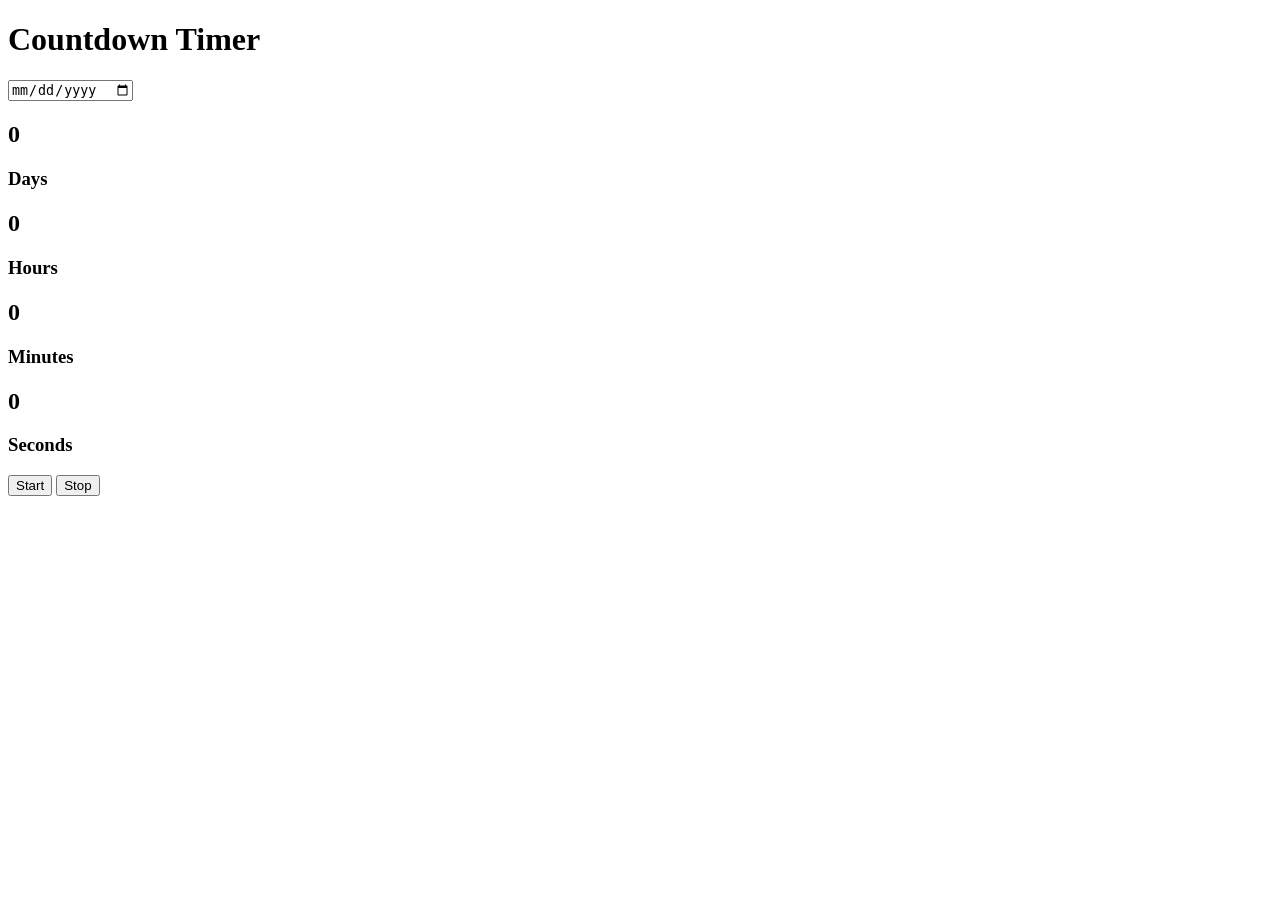
<file: countdown-timer/index.html>
<!DOCTYPE html>
<html lang="en">
<head>
    <meta charset="UTF-8">
    <meta name="viewport" content="width=device-width, initial-scale=1.0">
    <title>Document</title>
</head>
<body>
    <h1>Countdown Timer</h1>
    <input  id="dateInput"  type="date">

    <div id="container">
     <div class="cards">

      <div class="card">
        <div class="card-text">
            <h2>0</h2>
            <h3>Days</h3>
        </div>
      </div>


      
      <div class="card">
        <div class="card-text">
            <h2>0</h2>
            <h3>Hours</h3>
        </div>
      </div>
       
      <div class="card">
        <div class="card-text">
            <h2>0</h2>
            <h3>Minutes</h3>
        </div>
      </div>


      <div class="card">
        <div class="card-text">
            <h2>0</h2>
            <h3>Seconds</h3>
        </div>
      </div>


     <button id="start">Start</button>
     <button id="stop">Stop</button>
     </div>


    </div>
    <script src="script.js"></script>
</body>
</html>
</file>
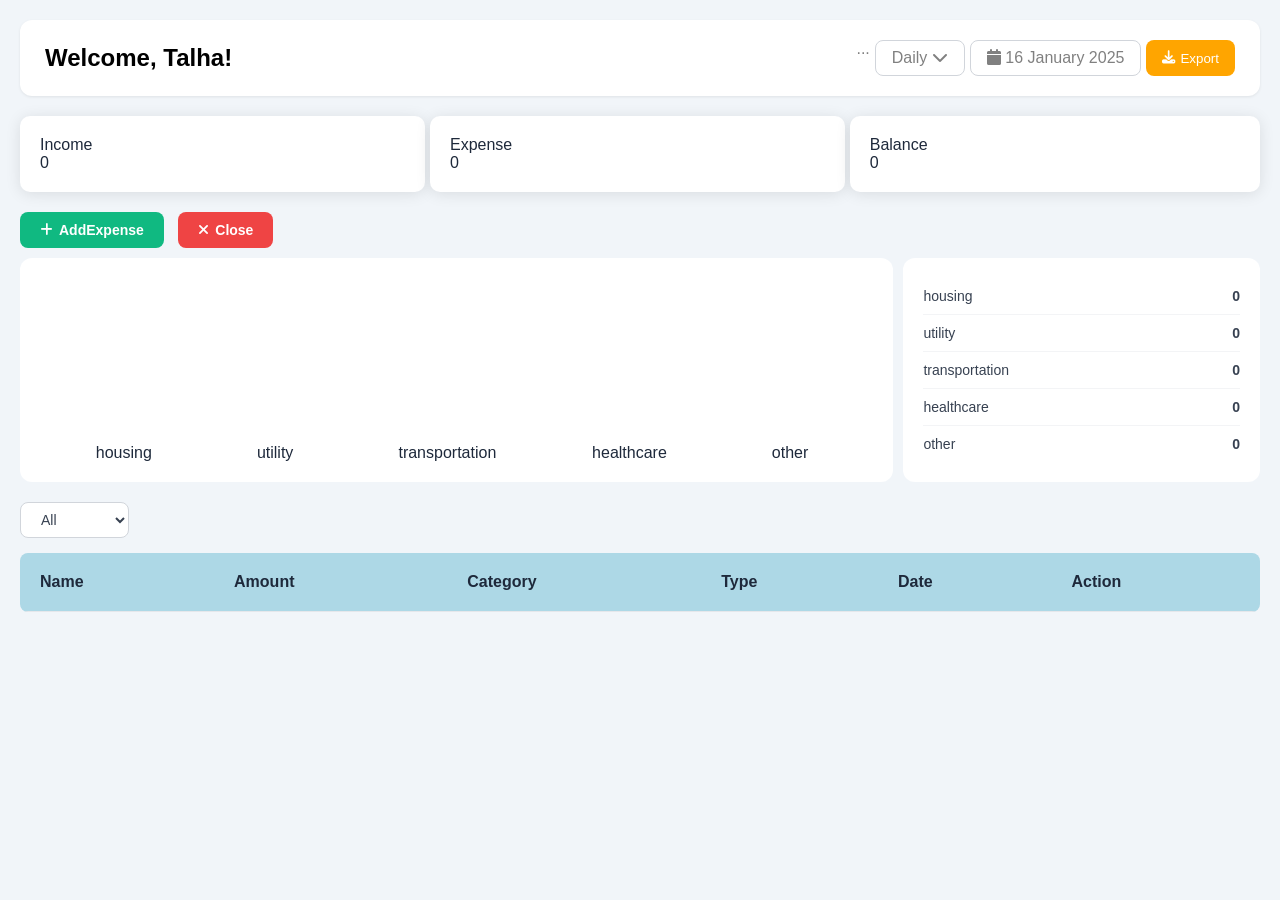
<file: FinanceTracker/index.html>
<!DOCTYPE html>
<html lang="en">
<head>
    <meta charset="UTF-8">
    <meta name="viewport" content="width=device-width, initial-scale=1.0">
    <title>ExpenseTracker</title>
    <link href="https://cdnjs.cloudflare.com/ajax/libs/font-awesome/6.4.0/css/all.min.css" rel="stylesheet">
    <link rel="stylesheet" href="style.css">
</head>
<body>
    <div id="header">
     <h1>Welcome, Talha!</h1>
    <div class="header-controls">
   
...
    <div class="dropdown">
    Daily <i class="fas fa-chevron-down"></i>
    </div>
     <div class="datepicker">
      <i class="fas fa-calendar"></i>
      16 January 2025
     </div>
     <button class="export-btn">
      <i class="fas fa-download"></i>
      Export
      </button>
     </div> 
   </div>
   <div id="Dashboard">
   <div class="card">
    <div class="cardtitle">
        <p>Income</p>
    </div>
    <p id="incomeamount">0</p>
</div>

<div class="card">
    <div class="cardtitle">
        <p>Expense</p>
    </div>
    <p id="expenseamounttotal">0</p>
</div>

<div class="card">
    <div class="cardtitle">
        <p>Balance</p>
    </div>
    <p id="balanceamount">0</p>
</div>
</div>

   <button id="addexpense"><i class="fas fa-plus"></i>AddExpense</button>
   <button id="closebutton"><i class="fas fa-times"></i>Close</button>

   <div id="Overview">
    <div class="chartarea" id="chartarea">
</div>
    <div class="expensebreakdown" id="breakdownlist">

    </div>
   </div>
    


   <select id="typefilter">
    <option value="all">All</option>
    <option value="income">Income</option>
    <option value="expense">Expense</option>
   </select>

   <div id="transactions">
      <table class="table">
        
    <thead>
        <tr>
            <th>Name</th>
            <th>Amount</th>
            <th>Category</th>
            <th>Type</th>
            <th>Date</th>
            <th>Action</th>
        </tr>
    </thead>
   <tbody id="tablebody">
    <tr>
        <td>Row1</td>
        <td>Row2</td>
        <td>Row3</td>
        <td>Row4</td>
        <td>Row5</td>
    </tr>
    </tbody>
    </table>
   </div>
  <form id="submit-form">
   <div id="expenseModal">
    <input type="text" id="expensename" placeholder="ExpenseName">
    <input type="text" id="expenseamount" placeholder="ExpenseAmount">
  <select  id="expensecategory">
    <option value="housing">Housing</option>
    <option value="utility">Utility</option>
    <option value="transportation">Transportation</option>
    <option value="healthcare">Healthcare</option>
    <option value="other">Other</option>
  </select>
      <select  id="expensetype">
        <option value="expense">Expense</option>
        <option value="income">Income</option>
      </select>
    <input type="date" id="expensedate">
    <button id="submit-btn" type="submit">Submit</button>
   </div>
   </form>
  <script src="script.js"></script>
</body>
</html>
</file>
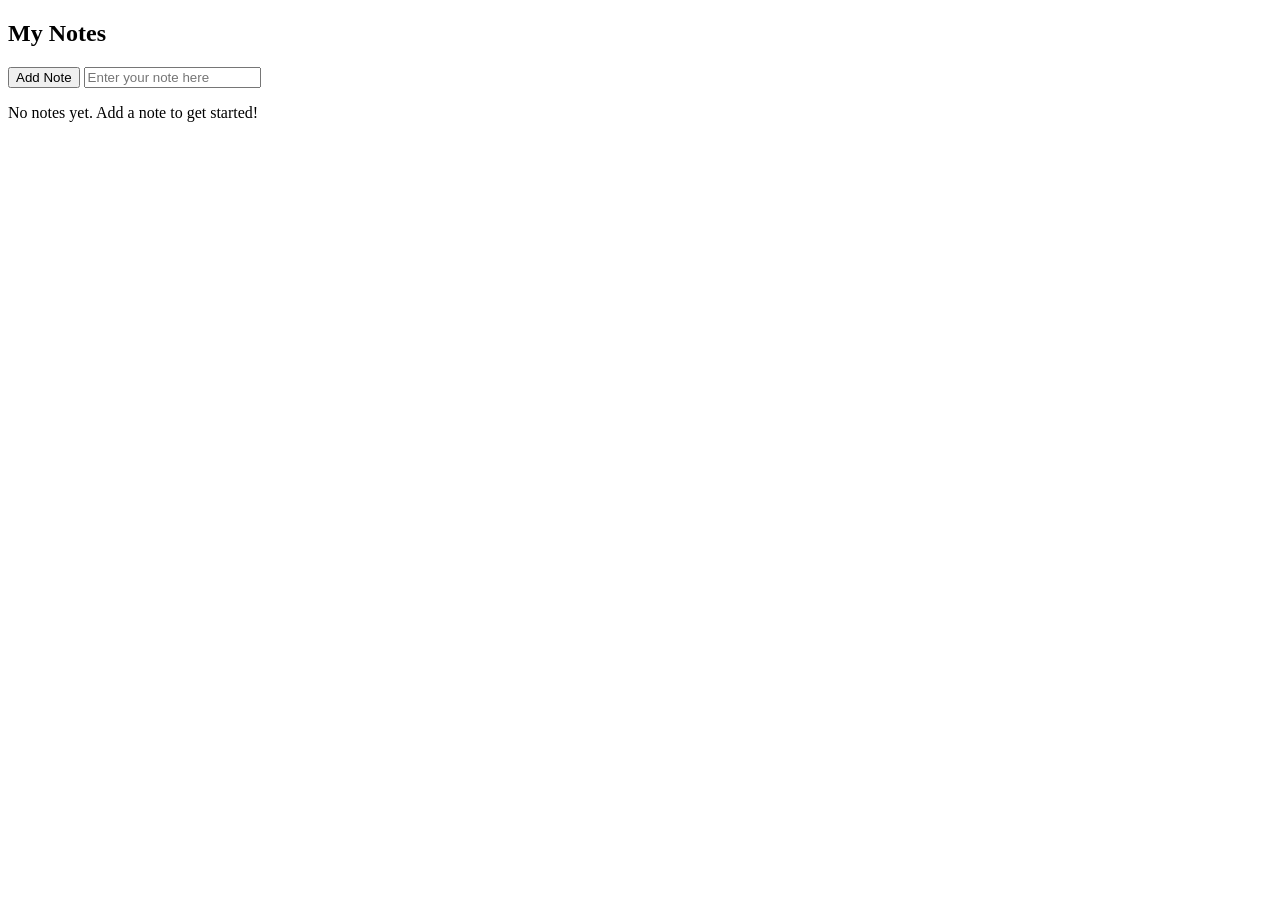
<file: Notes-app/index.html>
<!DOCTYPE html>
<html lang="en">
<head>
    <meta charset="UTF-8">
    <meta name="viewport" content="width=device-width, initial-scale=1.0">
    <title>Notes-App</title>
</head>
<body>
    <section>
        <header>
            <h1>My Notes</h1>
        </header>
    
        <button id="addNoteButton">Add Note</button>
        <input type="text" id="noteInput" placeholder="Enter your note here">

        <div id="notesContainer">
            <p id="noNotesMessage">No notes yet. Add a note to get started!</p>
        </div>
        
    </section>

    <script src="script.js"></script>
</body>
</html>
</file>
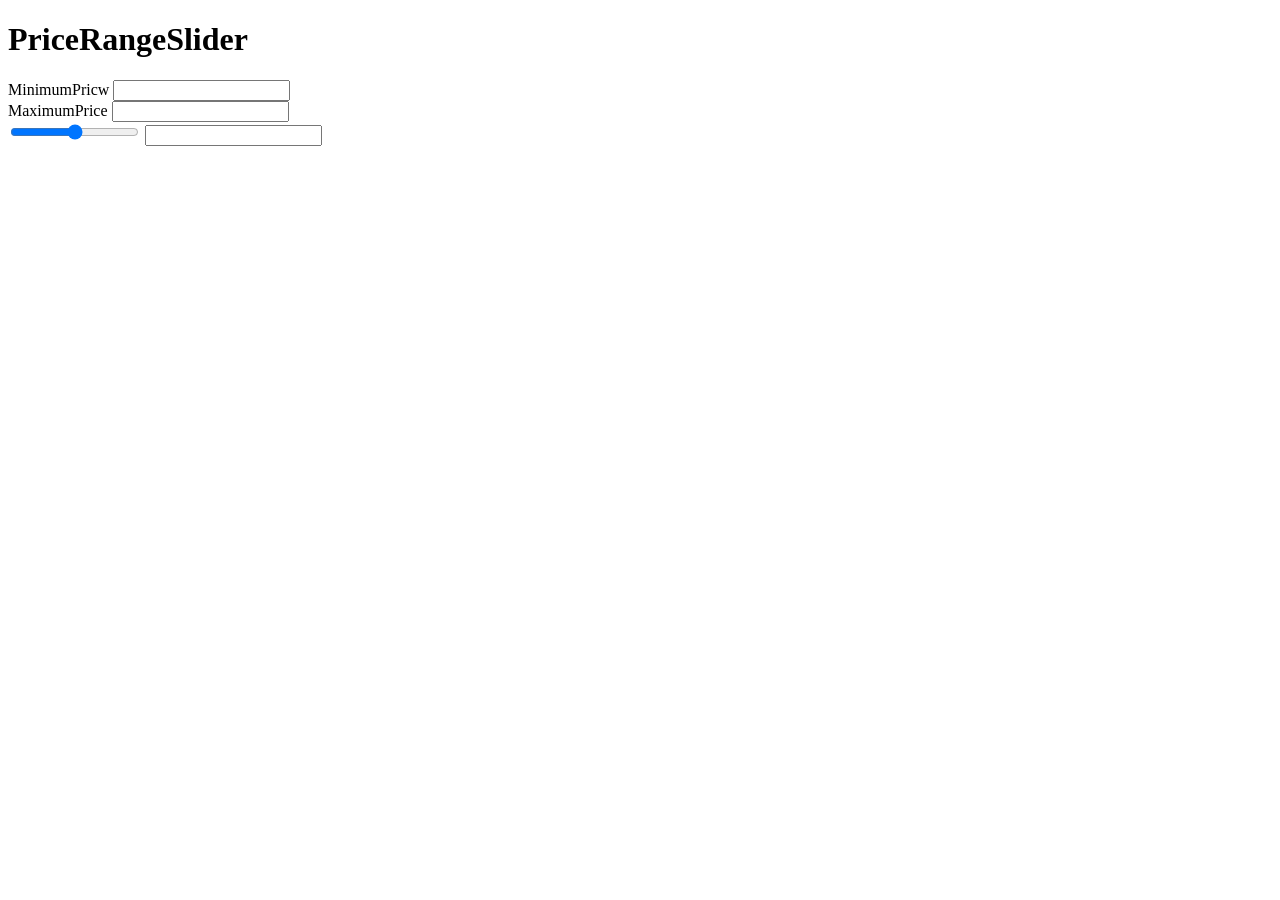
<file: PriceRange-slider/index.html>
<!DOCTYPE html>
<html lang="en">
<head>
    <meta charset="UTF-8">
    <meta name="viewport" content="width=device-width, initial-scale=1.0">
    <title>Document</title>
</head>
<body>
    <div>
      <h1>PriceRangeSlider</h1>
    </div>
    <span>MinimumPricw</span>
    <input type="text" name="min-input" id="">
    <div class="mininput">
      <span>MaximumPrice</span>
    <input type="text" name="min-input" id="">
    </div>


    <div class="slider">
        <div class="price-slider"></div>
    </div>
    

    <div class="rangeinput"></div>
    <input type="range" class="min-range" min="0"  max="8000"  step="1">
    <input type="range class="max-range" min="0"  max="8000"  step="1">
</body>
</html>
</file>
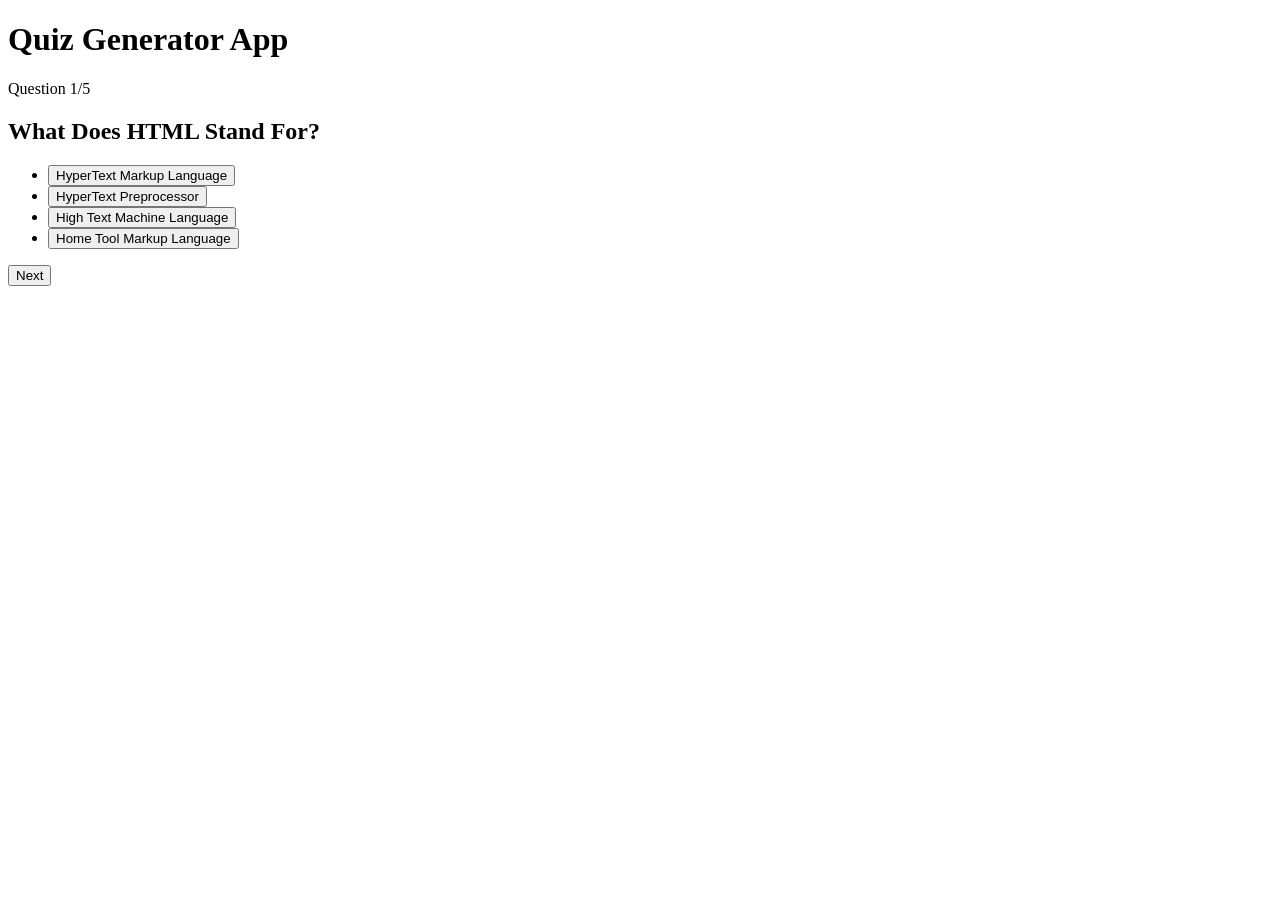
<file: quiz-app/index.html>
<!DOCTYPE html>
<html lang="en">
<head>
    <meta charset="UTF-8">
    <meta name="viewport" content="width=device-width, initial-scale=1.0">
    <title>Quiz Generator App</title>
</head>

<body>

    <div class="main">
        <h1>Quiz Generator App</h1>
    </div>

    <p id="questionNumber">Question 1/5</p>

    <h2></h2>

    <ul>
        <li><button class="ans"></button></li>
        <li><button class="ans"></button></li>
        <li><button class="ans"></button></li>
        <li><button class="ans"></button></li>
    </ul>

    <p id="result"></p>

    <button id="nextButton">Next</button>

    <script src="script.js"></script>

</body>
</html>
</file>
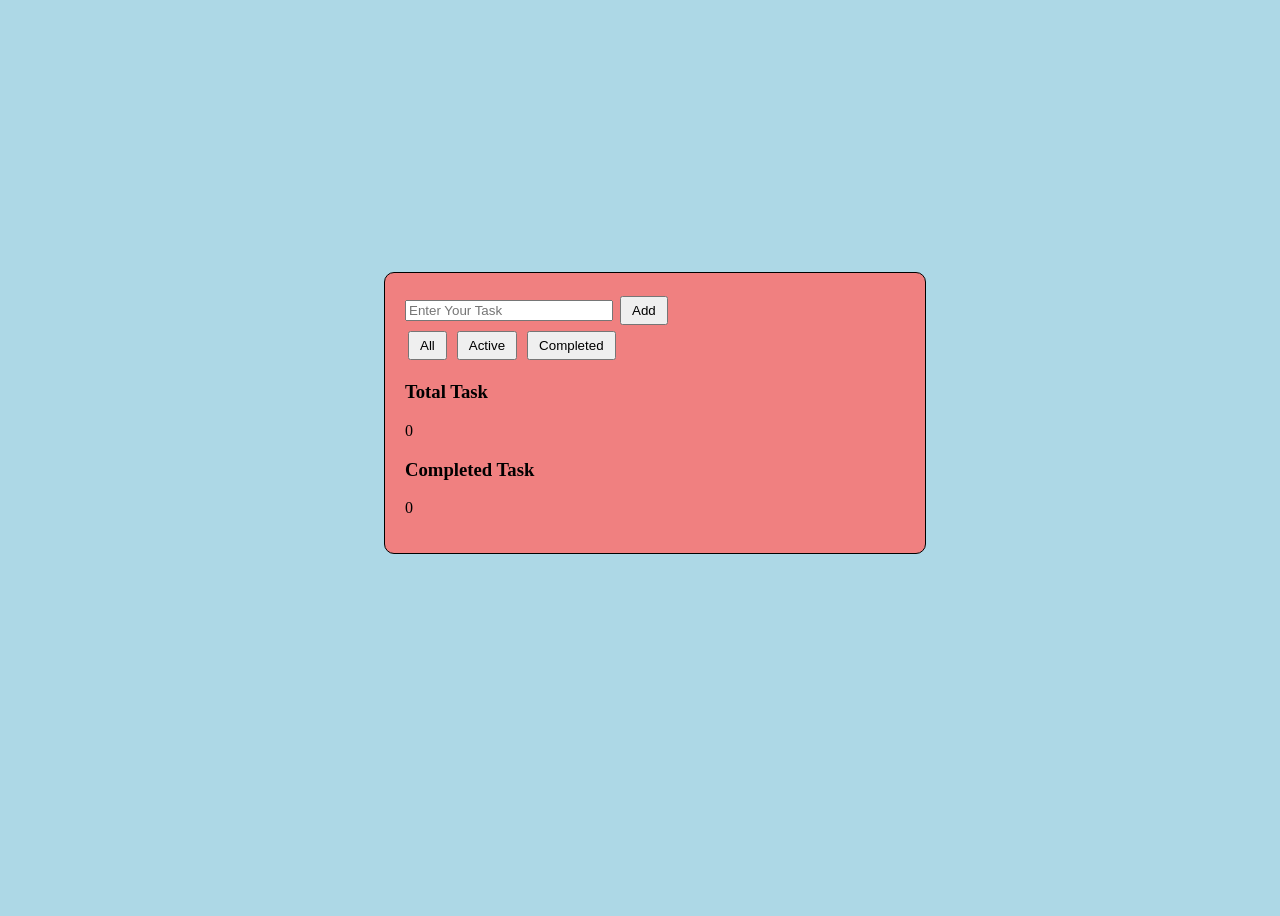
<file: Todo-App/index.html>
<!DOCTYPE html>
<html lang="en">
<head>
    <meta charset="UTF-8">
    <meta name="viewport" content="width=device-width, initial-scale=1.0">
    <link rel="stylesheet" href="style.css">
    <title>TodoApp</title>
</head>

<body>

    <div id="container">

        <input id="task-input" type="text" placeholder="Enter Your Task">
        <button id="add">Add</button>

        <br>

        <button id="all">All</button>
        <button id="active">Active</button>
        <button id="completed">Completed</button>

        <br>

        <div class="task-section"></div>

        <div>
            <h3 id="totaltask">Total Task</h3>
            <p  id="total-count">0</p>
           

            <h3 id="completedtask">Completed Task</h3>
            <p id="completed-count">0</p>
        </div>

    </div>

    <script src="script.js"></script>

</body>
</html>
</file>
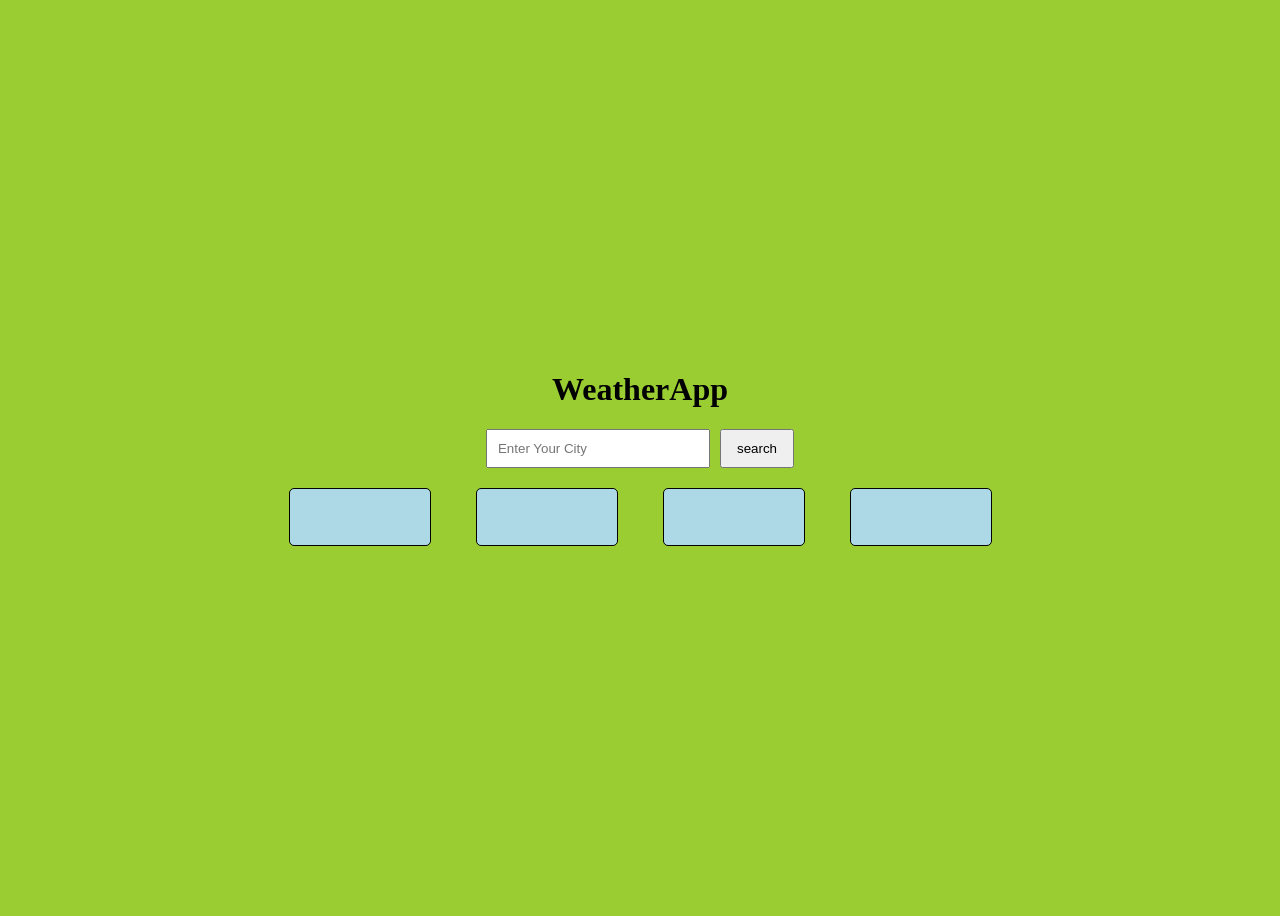
<file: weather-app/index.html>
<!DOCTYPE html>
<html lang="en">
<head>
    <meta charset="UTF-8">
    <meta name="viewport" content="width=device-width, initial-scale=1.0">
    <title>WeatherProect</title>
    <link rel="stylesheet" href="style.css">
</head>
<body>
    <div id="hero-section">
    <h1>WeatherApp</h1>
    </div>
    <div id="search-container">
    <input type="text" name="" id="city-input" placeholder="Enter Your City">
    <button id="search">search</button>
    </div>
     
    <section id="weather-display">
        <div class="card">
            <div id="Temperature-card">
            <p id="temperature"></p>
            </div>
        </div>

        <div class="card">
            <div id="Weather-card">
            <p id="condition"></p>
            </div>
        </div>


        <div class="card">
            <div id="humidity-card">
            <p id="humidity"></p>
            </div>
        </div>


        
        <div class="card">
            <div id="wind-card">
            <p id="wind"></p>
            </div>
        </div>
    </section>

        <div>
            <p id="error"></p>
        </div>














    <script src="script.js"></script>
</body>
</html>
</file>
<file: FinanceTracker/style.css>
*{
    margin: 0;
    padding: 0;
    box-sizing: border-box;
}
body{
    margin: 0;
    padding: 20px;
    font-family: 'Franklin Gothic Medium', 'Arial Narrow', Arial, sans-serif;
    background-color: #f1f5f9;
    color: #1e293b;
}
#header{
    display: flex;
    justify-content: space-between;
    align-items: center;
    background-color: white;
    margin-bottom: 20px;
    color: gray;
    padding: 20px 25px;
    border-radius: 12px;
    box-shadow: 0 1px 3px rgba(0,0,0,0.08);
}
#header h1{
    color: black;
    font-size:24px;
}
.header-controls{
    display: flex;
    gap: 5px;
}

.dropdown, .datepicker {
    padding: 8px 16px;
    border: 1px solid #d1d5db;
    border-radius: 8px;
    background-color: white;
    cursor: pointer;
}

.export-btn {
    padding: 8px 16px;
    border: none;
    border-radius: 8px;
    background-color: orange;
    color: white;
    cursor: pointer;
    display: flex;
    align-items: center;
    gap: 5px;
}



#Dashboard{
    display: flex;
    gap: 5px;
    margin-bottom: 20px;
}
.card{
    flex-grow: 1;
    padding: 20px;
    background-color: white;
    box-shadow: 0 2px 15px rgba(0, 0, 0, 0.1);
    border-radius:10px;
    transition: all 0.2s ease;
}

.card:hover {
    transform: translateY(-3px);
    box-shadow: 0 4px 20px rgba(0, 0, 0, 0.15);
    transition: all 0.2s ease;
}


#Overview {
  display: flex;
  gap: 10px;
  margin-bottom: 20px;
  border-radius: 12px;
}

.chartarea {
  flex-grow: 3;
  min-height: 200px;
  background-color: white;
  display: flex;
  align-items: end;
  gap: 40px;
  padding: 20px;
  border-radius: 12px;
  justify-content: space-evenly;

}



.expensebreakdown {
  flex-grow: 2;
  min-height: 200px;
  background-color: white;
  padding: 20px;
  border-radius: 12px;
}

.expensebreakdown div {
  display: flex;
  justify-content: space-between;
  align-items: center;
  padding: 10px 0;
  border-bottom: 1px solid #f3f4f6;
  font-size: 14px;
  color: #374151;
}

.expensebreakdown div:last-child {
  border-bottom: none;
}

.table{
    width: 100%;
    border-collapse: collapse;
   border-radius: 8px;
   overflow: hidden;
}

.table th{
padding: 20px; 
text-align: left;
border-bottom: 1px solid #e5e7eb;;
background-color: lightblue;
}
.table td{
    padding: 20px;
    text-align:left;
    border-bottom: 1px solid #e5e7eb;

    
}
#expenseModal {
    background-color: white;
    padding: 20px;
    border-radius: 12px;
    box-shadow: 0 2px 15px rgba(0, 0, 0, 0.1);
    margin-top: 10px;
    display: none;
    flex-direction: column;
    gap: 10px;
    width: 300px;
}
#expenseModal input, #expenseModal select {
    padding: 10px;
    border: 1px solid #d1d5db;
    border-radius: 8px;
}


#submit-btn {
    background-color: #3b82f6;
    color: white;
    border: none;
    padding: 10px;
    border-radius: 8px;
    cursor: pointer;
}

#addexpense, #closebutton {
    border-radius: 8px;
    padding: 10px 20px;
    color: white;
    cursor: pointer;
    border: none;
    font-weight: 600;
    font-size: 14px;
    display: inline-flex;
    align-items: center;
    gap: 6px;
    margin-bottom: 10px;
}


#addexpense {
    background-color: #10b981;
    margin-right: 10px;
}

#closebutton {
    background-color: #ef4444;
}

#addexpense:hover, #closebutton:hover {
    opacity: 0.9;
    transform: translateY(-1px);
    transition: all 0.15s ease;
}



.bardiv {
    display: flex;
    flex-direction: column;
    align-items: center;
}


.bar {
    width: 55px;
    background-color: orange;
    border-radius: 6px 6px 0 0;
}

.deletebtn {
    background-color: #ef4444;
    color: white;
    border: none;
    padding: 6px 12px;
    border-radius: 6px;
    cursor: pointer;
    font-size: 13px;
}

.deletebtn:hover {
    opacity: 0.85;
}



#typefilter {
    padding: 8px 16px;
    border: 1px solid #d1d5db;
    border-radius: 8px;
    background-color: white;
    cursor: pointer;
    margin-bottom: 15px;
    font-size: 14px;
    color: #374151;
}


#typefilter:focus {
    outline: none;
    border-color: #3b82f6;
}
</file>
<file: Todo-App/style.css>
body{
 background-color: lightblue;
 display: flex;
 justify-content: center;
 align-items: center;
 min-height: 100vh;
}
#container {
    background-color: lightcoral;
    margin:0px 60px 90px 90px;
    width: 500px;
    border-radius: 10px;
    border: 1px solid black;
    padding: 20px;
}
#task-input{
    width: 200px;
}

button {
    margin: 3px;
    padding: 5px 10px;
}

.task-section {
    display: flex;
    gap: 1px;
    align-items: center;
    justify-content: space-between;
}
</file>
<file: weather-app/style.css>
body {
    background-color: yellowgreen;
    display: flex;
    flex-direction: column;
    justify-content: center;
    align-items: center;
    min-height: 100vh;
}

#hero-section {
    display: flex;
}

#weather-display {
    display: flex;
    flex-wrap: wrap;
    gap: 5px;
}

.card {
    width: 100px;
    margin: 20px;
    padding: 20px;
    background-color: lightblue;
    border: 1px solid black;
    border-radius: 5px;
}


#search-container {
    display: flex;
    gap: 10px;
}

#city-input {
    width: 200px;
    padding: 10px;
}

#search {
    padding: 10px 15px;
}
#error{
    display: none;
}
</file>
